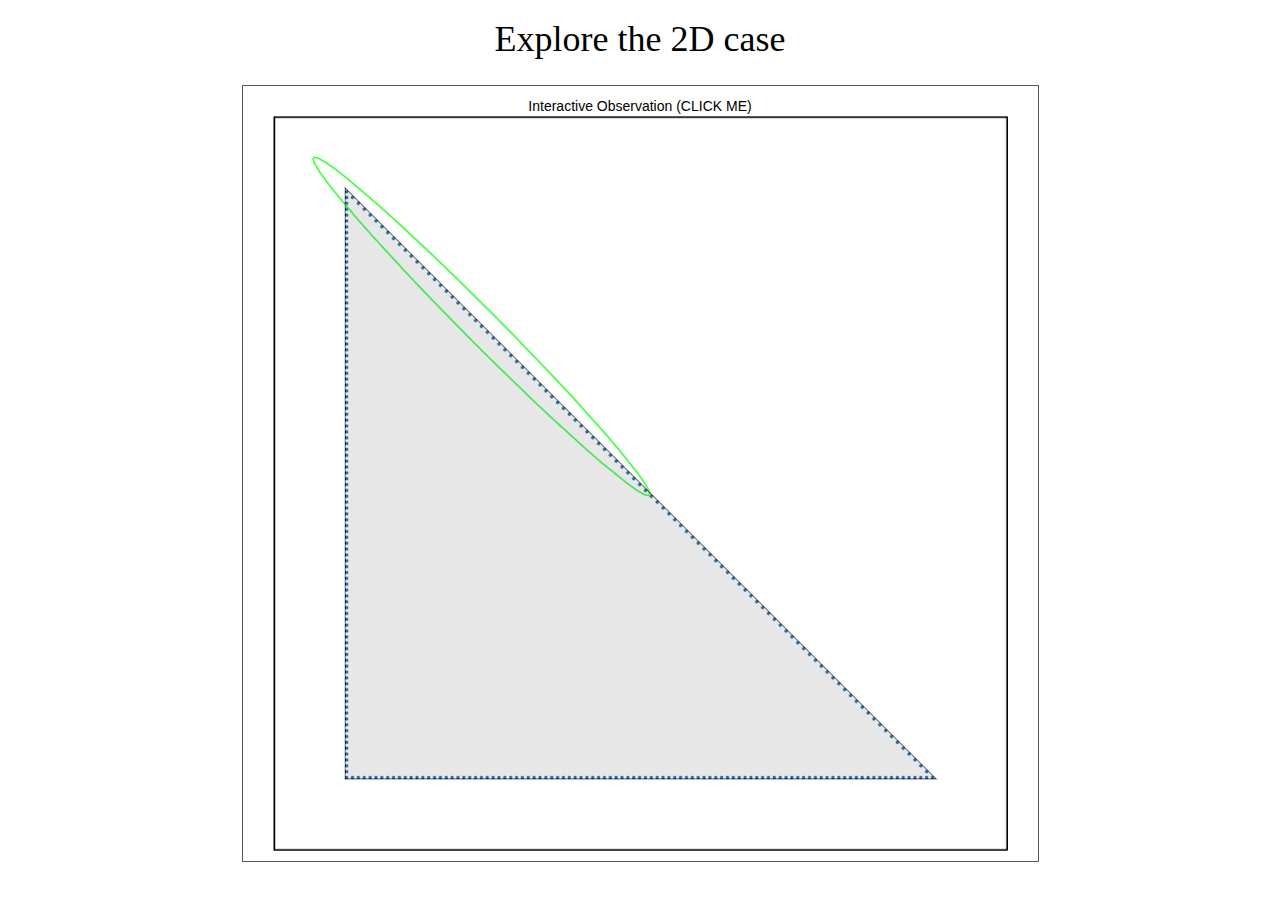
<file: docs/index.html>
<!DOCTYPE html>
<!--[if lt IE 7]>      <html class="no-js lt-ie9 lt-ie8 lt-ie7"> <![endif]-->
<!--[if IE 7]>         <html class="no-js lt-ie9 lt-ie8"> <![endif]-->
<!--[if IE 8]>         <html class="no-js lt-ie9"> <![endif]-->
<!--[if gt IE 8]><!--> <html class="no-js"> <!--<![endif]-->
    <head>
        <meta http-equiv="Content-Type" content="text/html; charset=UTF-8">
        <meta name="description" content="Minimal Positive Stencils for Degenerate PDEs">

        <title>Minimal Positive Stencils for Degenerate PDEs</title>

        <link rel="stylesheet" href="css/bootstrap.min.css">
        <link rel="stylesheet" href="css/main.css">

        <script src='https://cdn.plot.ly/plotly-2.12.1.min.js'></script>
    </head>
    
    <body id="body">
        <center>
            <h1>
                Explore the 2D case
            </h1>
            <a class="btn btn-transparent" href="Kimura_2d.html">
                Interactive Observation (CLICK ME)
                <img class="img-responsive" src="img/Kimura_2d.png" alt="image">
            </a>
            <!--
            <h1>
                Explore the 3D case
            </h1>
            <a class="btn btn-transparent" href="Kimura_3d.html">
                Interactive Observation (CLICK ME)
                <img class="img-responsive" src="img/Kimura_3d.png" alt="image">
            </a>
            -->
        </center>
        <script type="text/javascript" src="//rf.revolvermaps.com/0/0/9.js?i=5yspokf4fcf&amp;t=Visitor%20Live%20Stats" async="async"></script>
    </body>
</html>
</file>
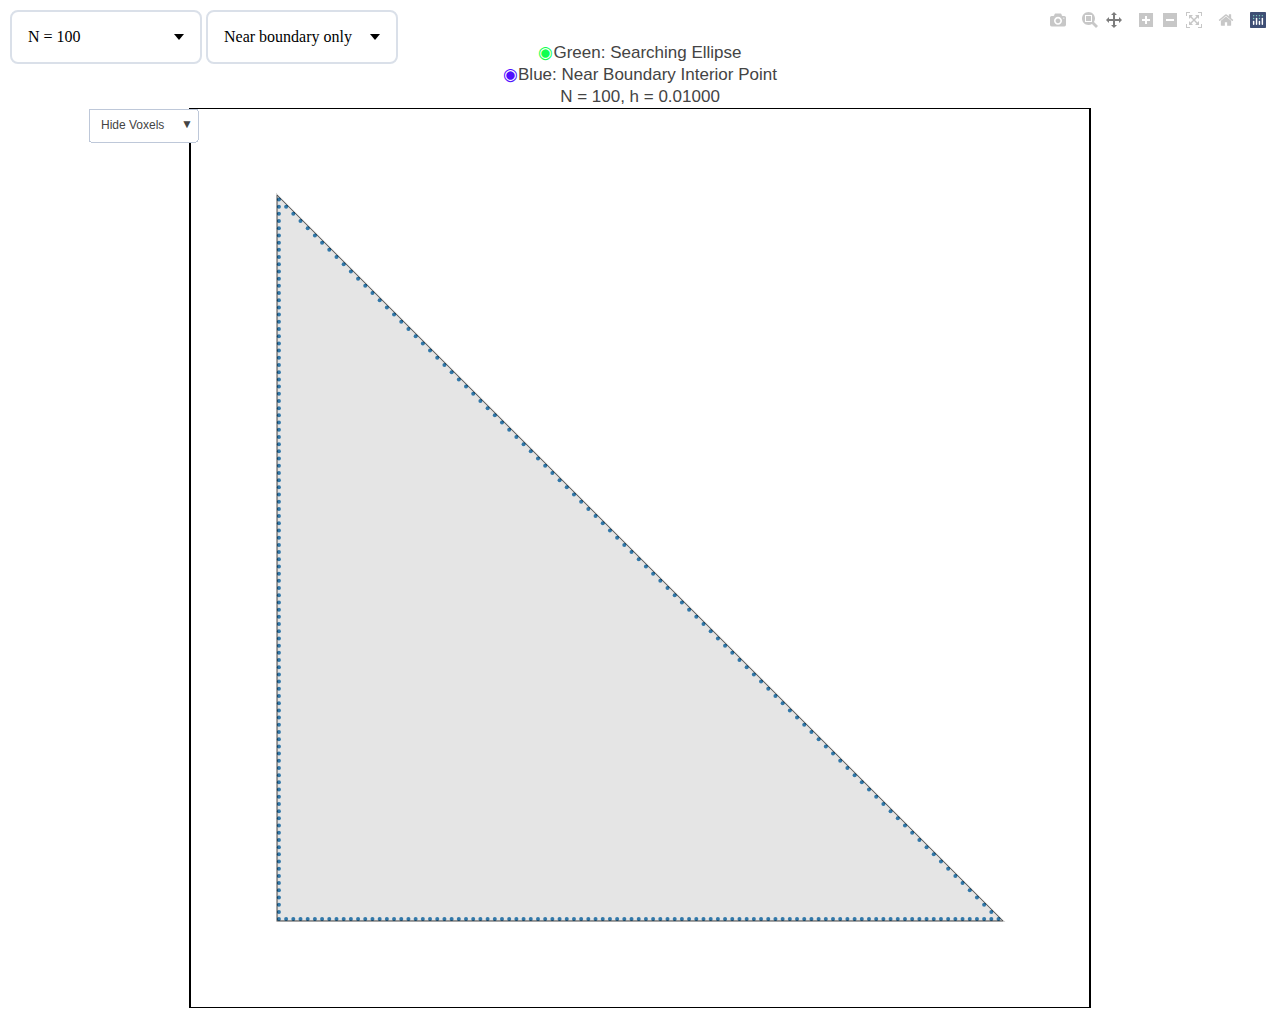
<file: docs/Kimura_2d.html>
<head>
    <!-- Load plotly.js into the DOM -->
    <script src='https://cdn.plot.ly/plotly-2.12.1.min.js'></script>
    <link rel="stylesheet" href="css/dropdown_button.css">
</head>

<body>
    <div id='web_Kimura_2d'></div>
    <div id='buttons'>
        <div class='dropdown'>
            <div class='select'>
                <span class='selected'>N = 100</span>
                <div class='caret'></div>
            </div>
            <ul class='menu'>
                <li onclick="javascript:change_level(10);">N = 10</li>
                <li onclick="javascript:change_level(20);">N = 20</li>
                <li onclick="javascript:change_level(50);">N = 50</li>
                <li onclick="javascript:change_level(100);" class='active'>N = 100</li>
                <li onclick="javascript:change_level(200);">N = 200</li>
                <li onclick="javascript:change_level(500);">N = 500</li>
                <li onclick="javascript:change_level(1000);">N = 1000</li>
            </ul>
        </div>
        <div class='dropdown'>
            <div class='select'>
                <span class='selected'>Near boundary only</span>
                <div class='caret'></div>
            </div>
            <ul class='menu'>
                <li onclick="javascript:change_point_type(false);" class='active'>Near boundary only</li>
                <li onclick="javascript:change_point_type(true);">All points</li>
            </ul>
        </div>
    </div>
    <script src='js/dropdown_button.js'></script>
    <script src='js/plotly/Kimura_2d.js'></script>
</body>
</file>
<file: docs/css/main.css>
body {
    background-color: #FFFFFF;
	font-family: 'Ubuntu', 'Arial', sans-serif;
    line-height: 1.5;
    color: #000000;
}

a {
    color: #000000;
	
	-webkit-transition: all .3s ease-in 0s;
	   -moz-transition: all .3s ease-in 0s;
		 -o-transition: all .3s ease-in 0s;
			transition: all .3s ease-in 0s;
}

iframe {
    border: 0;
}

a, a:focus, a:hover {
    text-decoration: none;
    outline: 0;
}

a:focus, a:hover {
    color: #6CB670;
}

h1, h2, h3, h4, h5, h6 {
    font-family: "TimesNewRoman";
    font-weight: 400;
}

.btn {
    background-color: transparent;
    color: #000000;
    padding: 10px 30px;
	border-radius: 0;
    margin-top: 15px;
	
	-webkit-transition: all .5s ease-in 0s;
	   -moz-transition: all .5s ease-in 0s;
		 -o-transition: all .5s ease-in 0s;
			transition: all .5s ease-in 0s;
}

.btn:focus {
	color: #000000;
}

.btn-green {
    background-color: #6cb670;
}

.btn-green:focus, 
.btn-green:hover {
    background-color: #2F383D;
	color: #000000;
}

.btn-transparent {
	border: 1px solid #4e595f;
}

.btn-transparent:focus {
    background-color: transparent;
    border-color: #6cb670;
}

.btn-transparent:hover {
    background-color: #6cb670;
	border: 1px solid transparent;
    color: #000000;
}

.form-control {
	background-color: #2f383d;
	border-radius: 0;
	padding: 5px 10px;
	border: 0 none;
	color: #000000;
}

.form-control:focus {
	box-shadow: 0 0 0;
}

.form-control::-webkit-input-placeholder { /*  Chrome, Safari, Opera  */
   color: #000000;
}

.form-control:-moz-placeholder { /* Firefox 18- */
   color: #000000;  
}

.form-control::-moz-placeholder {  /* Firefox 19+ */
   color: #000000;  
}

.form-control:-ms-input-placeholder {  /*  Internet Explorer  */
   color: #000000;  
}

.btn.active:focus, .btn:active:focus, .btn:focus {
    outline: 0;
}
</file>
<file: docs/css/dropdown_button.css>
#buttons
{
    position: absolute;
    top: 10px;
    left: 10px;
    z-index: 1;
}

#buttons > div {
    display: inline-block;
    vertical-align: middle;
}

.dropdown
{
    min-width: 12em;
    position: relative;
    margin: 0em;
}

.dropdown *
{
    box-sizing: border-box;
}

.select
{
    background: #fff;
    color: #000;
    display: flex;
    justify-content: space-between;
    align-items: center;
    border: 2px #dae0e9 solid;
    border-radius: 0.5em;
    padding: 1em;
    cursor: pointer;
    transition: background 0.3s;
}

.select-clicked
{
    border: 2px #26489a solid;
    box-shadow: 0 0 0.8em #26489a;
}

.select: hover
{
    background: #323741;
}

.caret
{
    width: 0;
    height: 0;
    border-left: 5px solid transparent;
    border-right: 5px solid transparent;
    border-top: 6px solid #000;
    transition: 0.3s;
}

.caret-rotate
{
    transform: rotate( 180deg );
}

.menu
{
    list-style: none;
    padding: 0.2em 0.5em;
    background: #fff;
    border: 1px #000 solid;
    box-shadow: 0 0.5em 1em rgba( 0, 0, 0, 0.2 );
    border-radius: 0.5em;
    color: #000;
    position: absolute;
    top: 3em;
    left: 50%;
    width: 100%;
    transform: translateX( -50% );
    opacity: 0;
    display: none;
    transition: 0.2s;
    z-index: 1;
}

.menu li
{
    padding: 0.7em 0.5em;
    margin: 0.3em 0;
    border-radius: 0.5em;
    cursor: pointer;
}

.menu li:hover
{
    background: #c0defc;
}

li.active
{
    background: #d9ecff;
}

.menu-open
{
    display: block;
    opacity: 1;
}
</file>
